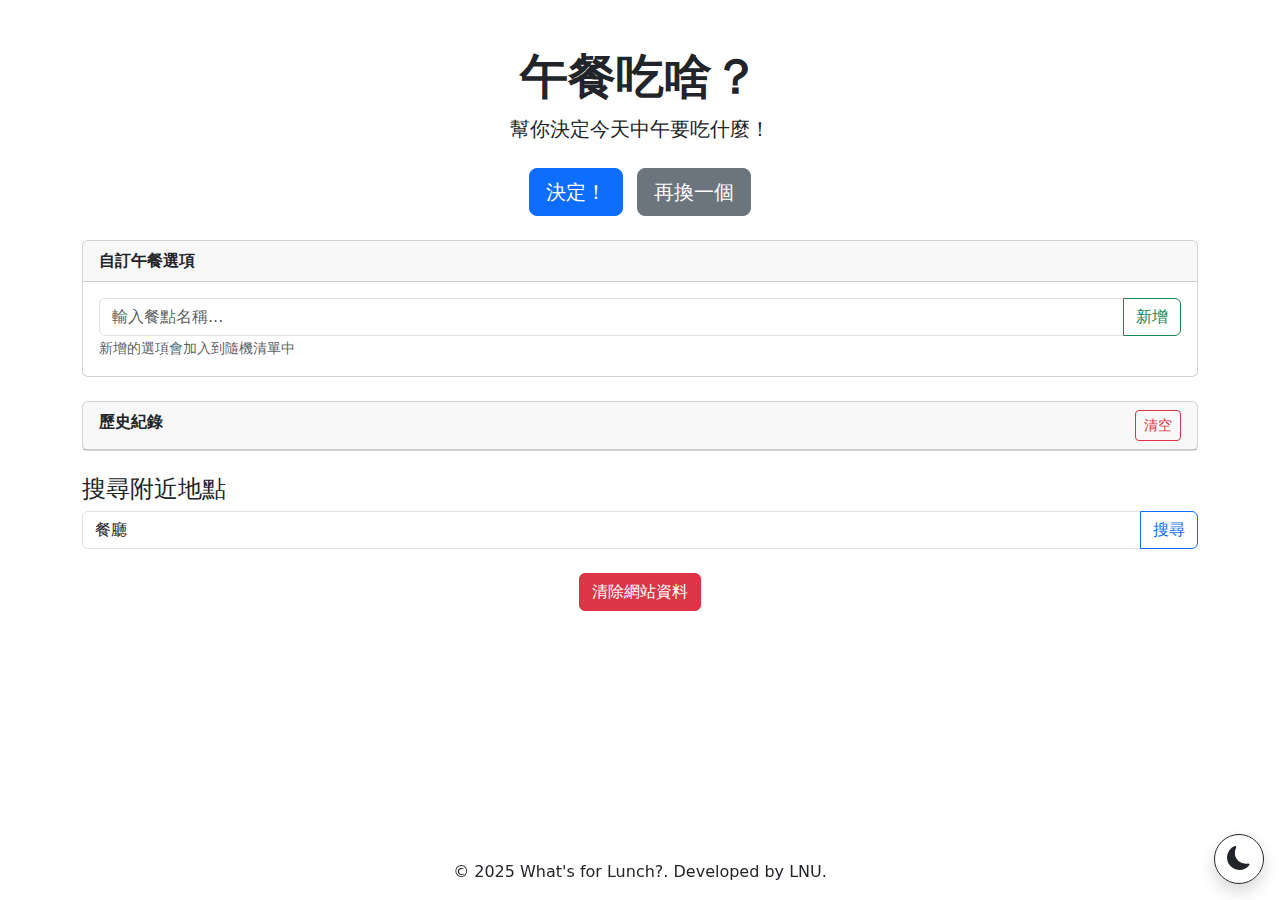
<file: index.html>
<!DOCTYPE html>
<html lang="zh-Hant" data-bs-theme="light">
<head>
  <meta charset="UTF-8">
  <title>午餐吃啥？</title>
  <meta name="viewport" content="width=device-width, initial-scale=1">
  <!-- Bootstrap CDN -->
  <link href="https://cdn.jsdelivr.net/npm/bootstrap@5.3.2/dist/css/bootstrap.min.css" rel="stylesheet">
  <!-- Bootstrap Icons CDN -->
  <link rel="stylesheet" href="https://cdn.jsdelivr.net/npm/bootstrap-icons@1.10.5/font/bootstrap-icons.css">
  <style>
    /* 調整主題切換按鈕尺寸，確保圓形外觀 */
    .theme-toggle {
      width: 50px;
      height: 50px;
      font-size: 1.5rem;
      padding: 0;
    }
  </style>
</head>
<body>
  <!-- 主題切換按鈕（圖示），固定在右下角，圓形且帶陰影 -->
  <button class="btn btn-outline-dark position-fixed bottom-0 end-0 m-3 theme-toggle rounded-circle shadow" onclick="toggleTheme()">
    <i class="bi bi-moon-fill"></i>
  </button>

  <div class="container py-5">
    <div class="text-center mb-4">
      <h1 class="display-5 fw-bold">午餐吃啥？</h1>
      <p class="lead">幫你決定今天中午要吃什麼！</p>
    </div>

    <div class="text-center mb-4">
      <button class="btn btn-primary btn-lg me-2" onclick="decideLunch()">決定！</button>
      <button class="btn btn-secondary btn-lg" onclick="decideLunch()">再換一個</button>
    </div>

    <div class="text-center mb-4">
      <h2 id="result" class="text-success"></h2>
    </div>

    <div class="card mb-4">
      <div class="card-header">
        <strong>自訂午餐選項</strong>
      </div>
      <div class="card-body">
        <div class="input-group">
          <input type="text" id="customOption" class="form-control" placeholder="輸入餐點名稱...">
          <button class="btn btn-outline-success" onclick="addOption()">新增</button>
        </div>
        <small class="text-muted">新增的選項會加入到隨機清單中</small>
      </div>
    </div>

    <div class="card mb-4">
      <div class="card-header">
        <strong>歷史紀錄</strong>
        <button class="btn btn-sm btn-outline-danger float-end" onclick="clearHistory()">清空</button>
      </div>
      <ul class="list-group list-group-flush" id="historyList"></ul>
    </div>

    <!-- 搜尋輸入區塊 -->
    <div class="mb-4">
      <h4>搜尋附近地點</h4>
      <div class="input-group mb-3">
        <input type="text" id="searchInput" class="form-control" placeholder="輸入餐廳或關鍵字..." value="餐廳">
        <button class="btn btn-outline-primary" onclick="searchFromInput()">搜尋</button>
      </div>
    </div>

    <!-- 清除網站資料按鈕，置於內容區塊最下方 -->
    <div class="mb-4 text-center">
      <button class="btn btn-danger" onclick="clearWebsiteData()">清除網站資料</button>
    </div>
  </div>

  <!-- 固定在螢幕最下方的作者資訊 footer -->
  <footer class="fixed-bottom text-center py-3">
    <p class="mb-0">&copy; 2025 What's for Lunch?. Developed by LNU.</p>
  </footer>

  <script>
    // 預設餐點選項
    let lunchOptions = [
      "便當", "牛肉麵", "滷肉飯", "拉麵", "壽司",
      "咖哩飯", "義大利麵", "炸雞", "鍋燒意麵",
      "越南河粉", "韓式拌飯", "炒飯", "披薩", "三明治", "沙拉"
    ];

    // 隨機決定午餐
    function decideLunch() {
      if (lunchOptions.length === 0) {
        alert("目前沒有任何選項！");
        return;
      }
      const randomIndex = Math.floor(Math.random() * lunchOptions.length);
      const choice = lunchOptions[randomIndex];
      document.getElementById("result").textContent = `你可以吃：${choice}`;
      addToHistory(choice);
    }

    // 新增歷史紀錄
    function addToHistory(item) {
      const li = document.createElement("li");
      li.className = "list-group-item";
      li.textContent = item;
      document.getElementById("historyList").prepend(li);
    }

    // 新增自訂餐點選項
    function addOption() {
      const input = document.getElementById("customOption");
      const value = input.value.trim();
      if (value !== "") {
        lunchOptions.push(value);
        alert(`已新增選項：${value}`);
        input.value = "";
      } else {
        alert("請輸入有效的餐點名稱");
      }
    }

    // 清空歷史紀錄
    function clearHistory() {
      document.getElementById("historyList").innerHTML = "";
    }

    // 清除網站資料（包括 localStorage 與歷史紀錄）
    function clearWebsiteData() {
      if (confirm("確定要清除網站資料嗎？這會重置主題設定與歷史紀錄。")) {
        localStorage.clear();
        clearHistory();
        alert("網站資料已清除。");
        // 重設主題為預設(light)
        document.documentElement.setAttribute("data-bs-theme", "light");
        updateToggleButton("light");
      }
    }

    // 搜尋功能：使用瀏覽器定位後開啟 Google Maps 搜尋結果
    function searchFromInput() {
      const keyword = document.getElementById("searchInput").value.trim();
      if (!keyword) return;
      if (navigator.geolocation) {
        navigator.geolocation.getCurrentPosition((position) => {
          const lat = position.coords.latitude;
          const lng = position.coords.longitude;
          const url = `https://www.google.com/maps/search/${encodeURIComponent(keyword)}/@${lat},${lng},15z`;
          window.open(url, '_blank');
        }, () => {
          const url = `https://www.google.com/maps/search/${encodeURIComponent(keyword)}`;
          window.open(url, '_blank');
        });
      } else {
        const url = `https://www.google.com/maps/search/${encodeURIComponent(keyword)}`;
        window.open(url, '_blank');
      }
    }

    // 切換主題：依據目前 data-bs-theme 切換，並更新按鈕圖示
    function toggleTheme() {
      const html = document.documentElement;
      const current = html.getAttribute("data-bs-theme") || "light";
      const next = current === "light" ? "dark" : "light";
      html.setAttribute("data-bs-theme", next);
      localStorage.setItem("bs-theme", next);
      updateToggleButton(next);
    }

    // 更新按鈕圖示（dark 模式顯示太陽，light 模式顯示月亮）
    function updateToggleButton(theme) {
      const toggleButton = document.querySelector('.theme-toggle');
      if (theme === "dark") {
        toggleButton.innerHTML = '<i class="bi bi-sun-fill"></i>';
        toggleButton.classList.remove('btn-outline-dark');
        toggleButton.classList.add('btn-outline-light');
      } else {
        toggleButton.innerHTML = '<i class="bi bi-moon-fill"></i>';
        toggleButton.classList.remove('btn-outline-light');
        toggleButton.classList.add('btn-outline-dark');
      }
    }

    // 頁面載入時還原主題設定並更新按鈕
    window.addEventListener("DOMContentLoaded", () => {
      const saved = localStorage.getItem("bs-theme") || "light";
      document.documentElement.setAttribute("data-bs-theme", saved);
      updateToggleButton(saved);
    });
  </script>

  <!-- Bootstrap JS -->
  <script src="https://cdn.jsdelivr.net/npm/bootstrap@5.3.2/dist/js/bootstrap.bundle.min.js"></script>
</body>
</html>
</file>
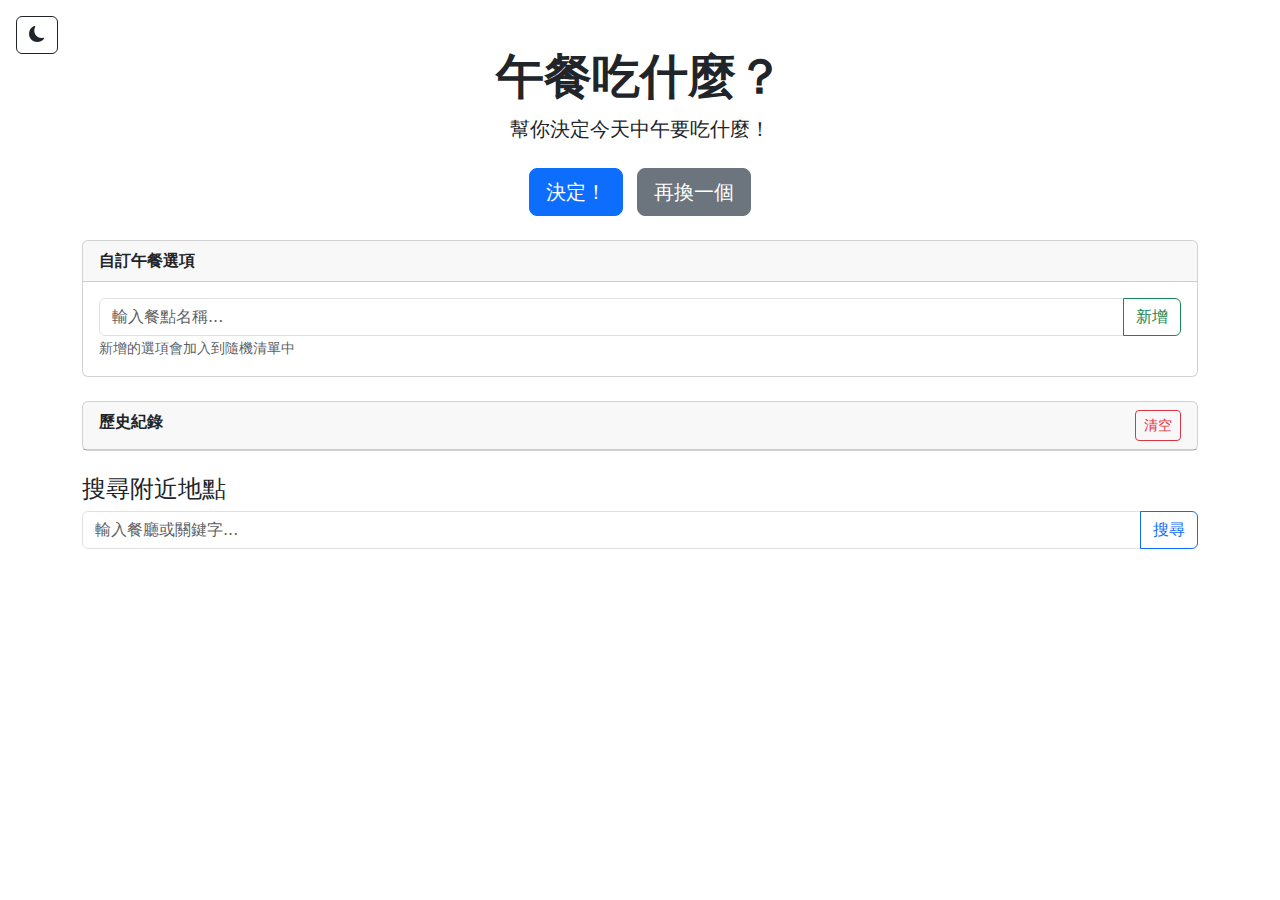
<file: 1.html>
<!DOCTYPE html>
<html lang="zh-Hant" data-bs-theme="light">
<head>
  <meta charset="UTF-8">
  <title>午餐吃什麼？</title>
  <meta name="viewport" content="width=device-width, initial-scale=1">
  <!-- Bootstrap CDN -->
  <link href="https://cdn.jsdelivr.net/npm/bootstrap@5.3.2/dist/css/bootstrap.min.css" rel="stylesheet">
  <!-- Bootstrap Icons CDN -->
  <link rel="stylesheet" href="https://cdn.jsdelivr.net/npm/bootstrap-icons@1.10.5/font/bootstrap-icons.css">
</head>
<body>
  <!-- 主題切換按鈕（圖示），固定在左上角 -->
  <button class="btn btn-outline-dark position-fixed top-0 start-0 m-3" onclick="toggleTheme()">
    <i class="bi bi-moon-fill"></i>
  </button>

  <div class="container py-5">
    <div class="text-center mb-4">
      <h1 class="display-5 fw-bold">午餐吃什麼？</h1>
      <p class="lead">幫你決定今天中午要吃什麼！</p>
    </div>

    <div class="text-center mb-4">
      <button class="btn btn-primary btn-lg me-2" onclick="decideLunch()">決定！</button>
      <button class="btn btn-secondary btn-lg" onclick="decideLunch()">再換一個</button>
    </div>

    <div class="text-center mb-4">
      <h2 id="result" class="text-success"></h2>
    </div>

    <div class="card mb-4">
      <div class="card-header">
        <strong>自訂午餐選項</strong>
      </div>
      <div class="card-body">
        <div class="input-group">
          <input type="text" id="customOption" class="form-control" placeholder="輸入餐點名稱...">
          <button class="btn btn-outline-success" onclick="addOption()">新增</button>
        </div>
        <small class="text-muted">新增的選項會加入到隨機清單中</small>
      </div>
    </div>

    <div class="card mb-4">
      <div class="card-header">
        <strong>歷史紀錄</strong>
        <button class="btn btn-sm btn-outline-danger float-end" onclick="clearHistory()">清空</button>
      </div>
      <ul class="list-group list-group-flush" id="historyList"></ul>
    </div>

    <!-- 搜尋輸入區塊 -->
    <div class="mb-4">
      <h4>搜尋附近地點</h4>
      <div class="input-group mb-3">
        <input type="text" id="searchInput" class="form-control" placeholder="輸入餐廳或關鍵字...">
        <button class="btn btn-outline-primary" onclick="searchFromInput()">搜尋</button>
      </div>
    </div>

  </div>

  <script>
    // 預設餐點選項
    let lunchOptions = [
      "便當", "牛肉麵", "滷肉飯", "拉麵", "壽司",
      "咖哩飯", "義大利麵", "炸雞", "鍋燒意麵",
      "越南河粉", "韓式拌飯", "炒飯", "披薩", "三明治", "沙拉"
    ];

    // 隨機決定午餐
    function decideLunch() {
      if (lunchOptions.length === 0) {
        alert("目前沒有任何選項！");
        return;
      }
      const randomIndex = Math.floor(Math.random() * lunchOptions.length);
      const choice = lunchOptions[randomIndex];
      document.getElementById("result").textContent = `你可以吃：${choice}`;
      addToHistory(choice);
    }

    // 新增歷史紀錄
    function addToHistory(item) {
      const li = document.createElement("li");
      li.className = "list-group-item";
      li.textContent = item;
      document.getElementById("historyList").prepend(li);
    }

    // 新增自訂餐點選項
    function addOption() {
      const input = document.getElementById("customOption");
      const value = input.value.trim();
      if (value !== "") {
        lunchOptions.push(value);
        alert(`已新增選項：${value}`);
        input.value = "";
      } else {
        alert("請輸入有效的餐點名稱");
      }
    }

    // 清空歷史紀錄
    function clearHistory() {
      document.getElementById("historyList").innerHTML = "";
    }

    // 搜尋功能：使用瀏覽器定位後開啟 Google Maps 搜尋結果
    function searchFromInput() {
      const keyword = document.getElementById("searchInput").value.trim();
      if (!keyword) return;
      if (navigator.geolocation) {
        navigator.geolocation.getCurrentPosition((position) => {
          const lat = position.coords.latitude;
          const lng = position.coords.longitude;
          const url = `https://www.google.com/maps/search/${encodeURIComponent(keyword)}/@${lat},${lng},15z`;
          window.open(url, '_blank');
        }, () => {
          const url = `https://www.google.com/maps/search/${encodeURIComponent(keyword)}`;
          window.open(url, '_blank');
        });
      } else {
        const url = `https://www.google.com/maps/search/${encodeURIComponent(keyword)}`;
        window.open(url, '_blank');
      }
    }

    // 切換 Bootstrap 主題（使用 data-bs-theme 屬性）
    function toggleTheme() {
      const html = document.documentElement;
      const current = html.getAttribute("data-bs-theme") || "light";
      const next = current === "dark" ? "light" : "dark";
      html.setAttribute("data-bs-theme", next);
      localStorage.setItem("bs-theme", next);
    }

    // 頁面載入時還原主題設定
    window.addEventListener("DOMContentLoaded", () => {
      const saved = localStorage.getItem("bs-theme") || "light";
      document.documentElement.setAttribute("data-bs-theme", saved);
    });
  </script>

  <!-- Bootstrap JS -->
  <script src="https://cdn.jsdelivr.net/npm/bootstrap@5.3.2/dist/js/bootstrap.bundle.min.js"></script>
</body>
</html>
</file>
